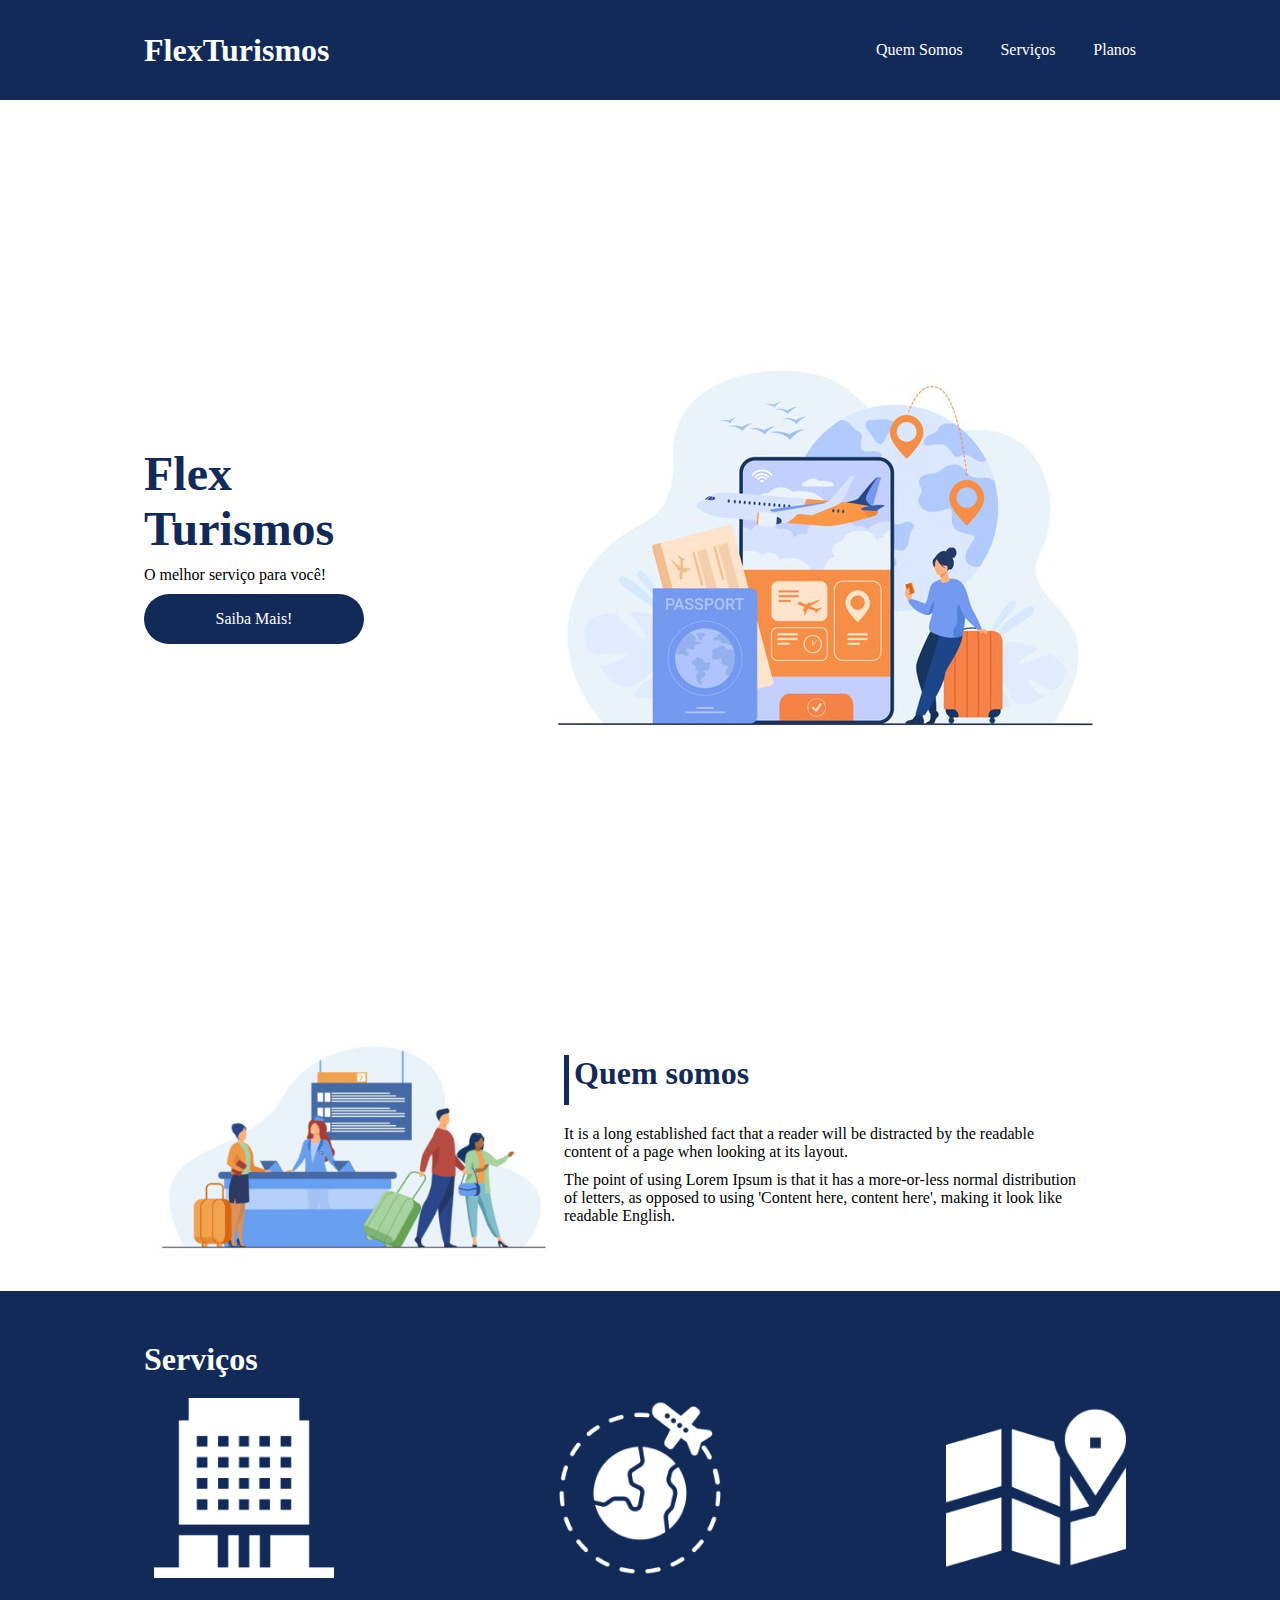
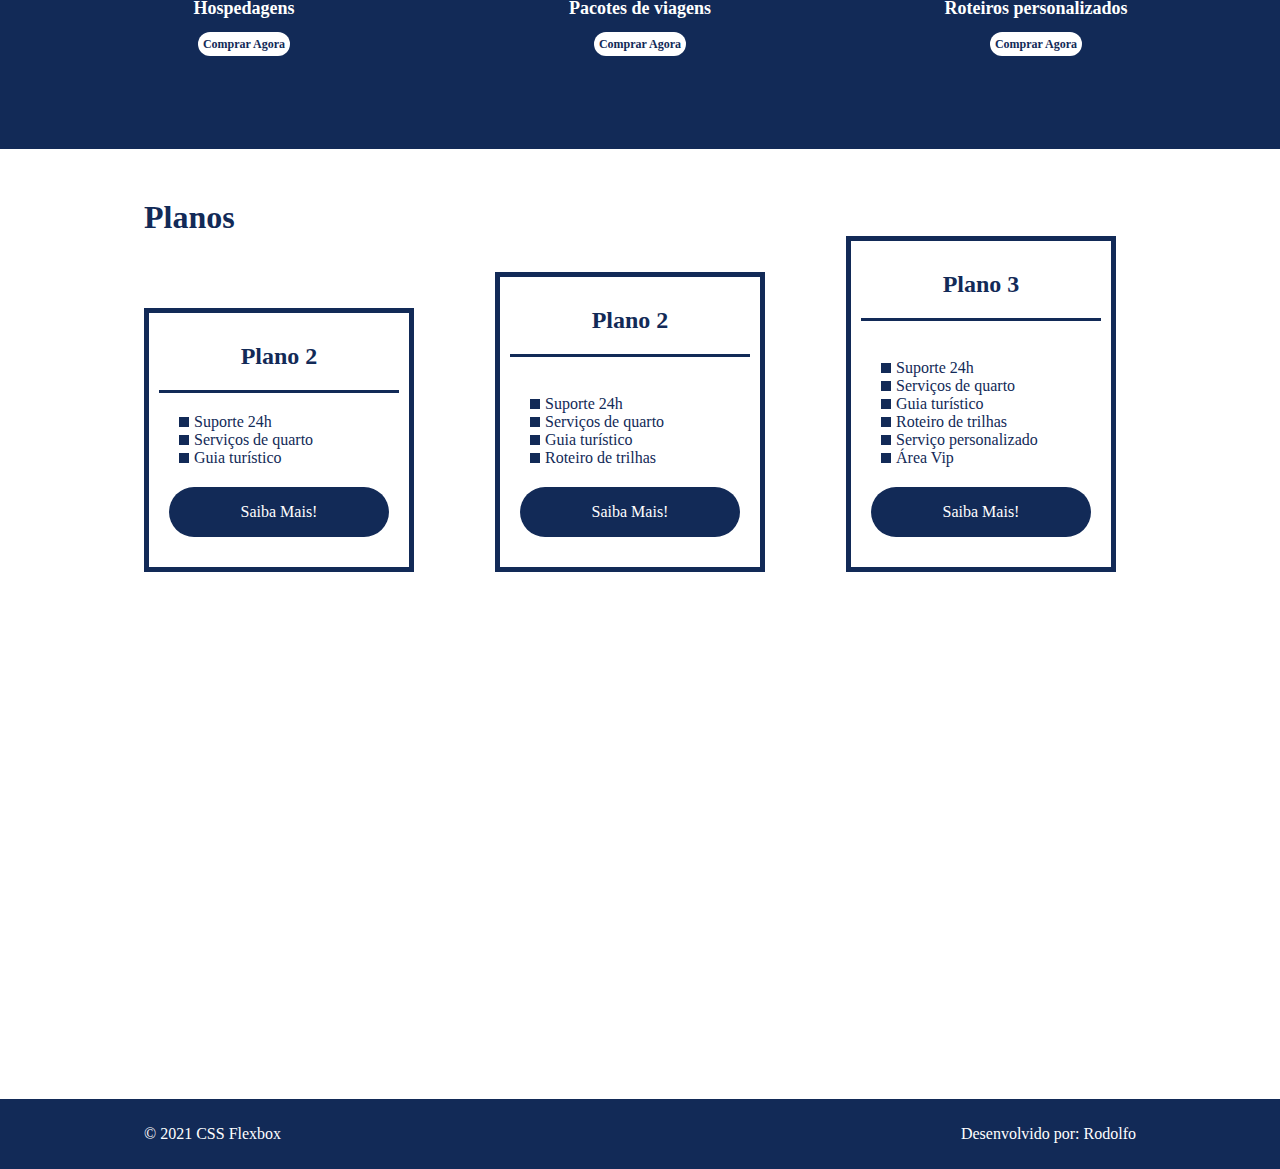
<file: index.html>
<!DOCTYPE html>
<html lang="pt-br">
<head>
    <meta charset="UTF-8">
    <meta name="viewport" content="width=device-width, initial-scale=1.0">
    <title>Flex Turismos</title>
    <link rel="stylesheet" href="./style.css">
</head>
<body>
    <header>
        <div class="flex-container menu">
            <div>
                <h1>FlexTurismos</h1>
            </div>
            <ul class="list-itens">
                <li><a href="#quem-somos">Quem Somos</a></li>
                <li><a href="#servicos">Serviços</a></li>
                <li><a href="#planos">Planos</a></li>
            </ul>
        </div>        
    </header>

    <div class="flex-container apresentacao">
        <div class="texto-apresentacao">
            <h1>Flex <br>Turismos</h1>
            <p>O melhor serviço para você!</p>
            <a class="btn" href="#servicos">Saiba Mais!</a>
        </div>

        <div>
            <div><img src="./images/0-main.png" alt="banner de apresentação"></div>
        </div>
    </div>

    <div class="flex-container" id="quem-somos">
        <div>
            <h2>Quem somos</h2>
            <p>It is a long established fact that a reader will be distracted by the readable content of a page when looking at its layout. </p>
            <p>The point of using Lorem Ipsum is that it has a more-or-less normal distribution of letters, as opposed to using 'Content here, content here', making it look like readable English.</p>
        </div>

        <div>
            <img src="./images/1-quem-somos.png" alt="balcão de atendimento">
        </div>
    </div>

    <div class="container-externo">
        <div class="flex-container" id="servicos">
            <div>
                <h2>Serviços</h2>
            </div>
    
            <div class="list-servicos">
                <div class="item-servico">
                    <div><img src="images/icon-2.png" alt="hospedagens"></div>
                    <p>Hospedagens</p>
                    <a href="./passagens.html">Comprar Agora</a>
                </div>
    
                <div class="item-servico"> 
                   <div><img src="images/icon-1.png" alt="pacote de viagens"></div>
                   <p>Pacotes de viagens</p>
                   <a href="#">Comprar Agora</a>
                </div>
    
                <div class="item-servico">
                    <div><img src="images/icon-3.png" alt="roteiros personalizados"></div>
                    <p>Roteiros personalizados</p>
                    <a href="#">Comprar Agora</a>
                </div>
    
            </div>
        </div>
    </div>    

    <div class="flex-container" id="planos">
        <div><h2>Planos</h2></div>
        <div class="list-planos">
            <div class="item-planos">
                <h3>Plano 2</h3>
                <ul class="flex-container">
                    <li>Suporte 24h</li>
                    <li>Serviços de quarto</li>
                    <li>Guia turístico</li>
                </ul>
                <a class="btn" href="#">Saiba Mais!</a>
            </div>
    
            <div class="item-planos">
                <h3>Plano 2</h3>
                <br>
                <ul class="flex-container">
                    <li>Suporte 24h</li>
                    <li>Serviços de quarto</li>
                    <li>Guia turístico</li>
                    <li>Roteiro de trilhas</li>
                </ul>
                <a class="btn" href="#">Saiba Mais!</a>
            </div>
    
            <div class="item-planos">
                <h3>Plano 3</h3>
                <br>
                <ul class="flex-container">
                    <li>Suporte 24h</li>
                    <li>Serviços de quarto</li>
                    <li>Guia turístico</li>
                    <li>Roteiro de trilhas</li>
                    <li>Serviço personalizado</li>
                    <li>Área Vip</li>
                </ul>
                <a class="btn" href="#">Saiba Mais!</a>
            </div>
        </div>        
    </div>

    <footer>
        <div class="flex-container footer">
            <p>&copy; 2021 CSS Flexbox</p>
            <p>Desenvolvido por: Rodolfo</p>
        </div>        
    </footer>
</body>
</html>
</file>
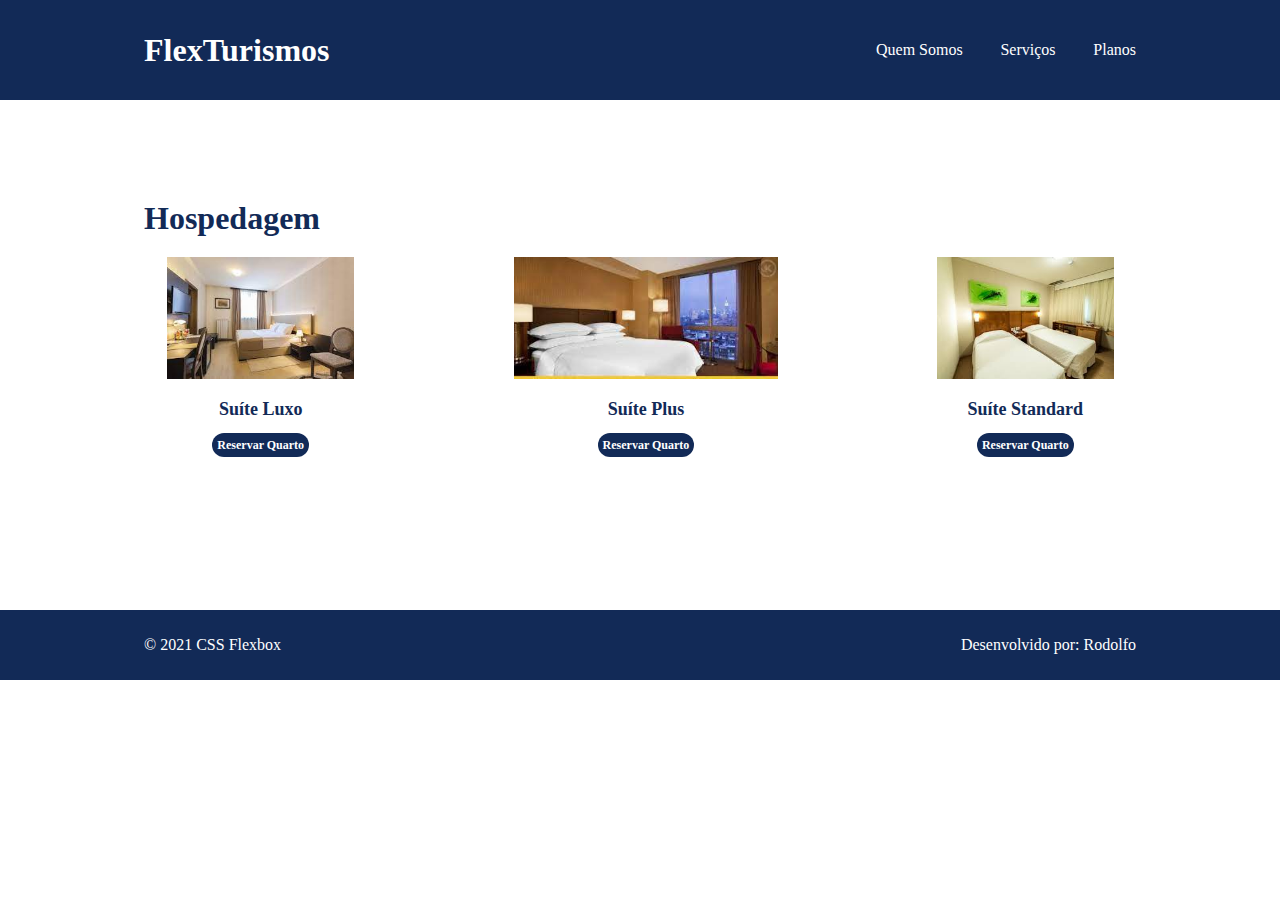
<file: passagens.html>
<!DOCTYPE html>
<html lang="en">
<head>
    <meta charset="UTF-8">
    <meta http-equiv="X-UA-Compatible" content="IE=edge">
    <meta name="viewport" content="width=device-width, initial-scale=1.0">
    <title>Flex Turismo - Hospedagem</title>
    <link rel="stylesheet" href="./style.css">
</head>
<body>
    <header>
        <div class="flex-container menu">
            <div>
                <h1>FlexTurismos</h1>
            </div>
            <ul class="list-itens">
                <li><a href="./index.html#quem-somos">Quem Somos</a></li>
                <li><a href="./index.html#servicos">Serviços</a></li>
                <li><a href="./index.html#planos">Planos</a></li>
            </ul>
        </div>        
    </header>

    <div class="container-hospedagem">
        <div class="flex-container" id="hospedagem">
            <div>
                <h2>Hospedagem</h2>
            </div>
    
            <div class="list-hospedagem">
                <div class="item-hospedagem">
                    <div><img src="images/hotel1.jpg" alt="primeira opção de quarto"></div>
                    <p>Suíte Luxo</p>
                    <a href="#">Reservar Quarto</a>
                </div>
    
                <div class="item-hospedagem"> 
                   <div><img src="images/hotel2.jpg" alt="segunda opção de quarto"></div>
                   <p>Suíte Plus</p>
                   <a href="#">Reservar Quarto</a>
                </div>
    
                <div class="item-hospedagem">
                    <div><img src="images/hotel3.jpg" alt="terceira opção de quarto"></div>
                    <p>Suíte Standard</p>
                    <a href="#">Reservar Quarto</a>
                </div>
    
            </div>
        </div>
    </div>  
    
    <footer>
        <div class="flex-container footer">
            <p>&copy; 2021 CSS Flexbox</p>
            <p>Desenvolvido por: Rodolfo</p>
        </div>        
    </footer>
</body>
</html>
</file>
<file: style.css>
* {
    margin: 0;
    padding: 0;
    font-family: 'Open Sans', 'sans-serif';
}

ul {
    list-style: none;
    margin: 0;
    padding: 0;
}

ul li a {
    text-decoration: none;
}

div img {
    display: block;
    width: 100%;
}

.flex-container {
    display: flex;
    max-width: 992px;
    margin: auto;
    width: 100%;
    min-width: 320px;
}

header {
    background-color: #122a57;
    height: 100px;
    display: flex;
    align-items: center;
    color: #fff ;
}

header .list-itens {
    display: flex;
    max-width: 260px;
    width: 100%;
    justify-content: space-between;
    align-items: center;
}

header .menu {
    justify-content: space-between;
}

.list-itens li a {
    color: #fff;
}

.apresentacao {
    height: 100vh;
    align-items: center;
    justify-content: space-between;
}

.apresentacao .texto-apresentacao {
    min-height: 200px;
}

.texto-apresentacao h1 {
    color: #122a57;
    font-size: 48px;
    margin-bottom: 10px;
}

.btn {
    background-color: #122a57;
    color: white;
    text-align: center;
    border-radius: 30px;
    width: 220px;
    height: 50px;
    display: block;
    text-decoration: none;
    line-height: 50px;
    margin-top: 10px;
    margin-bottom: 10px;
}

#quem-somos {
    flex-direction: row-reverse;
    align-items: center;
    justify-content: space-between;
}

#quem-somos h2 {
    font-size: 32px;
    color: #122a57;
    display: flex;
    margin-bottom: 20px;
}

#quem-somos h2::before {
    content: "";
    height: 50px;
    width: 5px;
    margin-right: 5px;
    background-color: #122a57;
    position: relative;
}

#quem-somos p {
    margin-bottom: 10px;
    width: 90%;
}

#quem-somos img {
    min-width: 420px;
}

.container-externo {
    background-color: #122a57;
    width: 100%;
}

#servicos {
    flex-direction: column;
    padding-top: 50px;
    padding-bottom: 80px;
}

#servicos h2 {
    color: white;
    font-size: 32px;
    margin-bottom: 20px;
}

.list-servicos {
    display: flex;
    justify-content: space-between;
}

.list-servicos .item-servico {
    text-align: center;
}

.item-servico p {
    margin-top: 20px;
    color: white;
    font-weight: 700;
    font-size: 18px;
}

.item-servico a {
    background-color: white;
    color: #122a57;
    border-radius: 30px;
    width: 220px;
    height: 50px;
    text-decoration: none;
    line-height: 50px;  
    text-align: center;  
    margin-top: 20px;
    padding: 5px 5px;
    font-size: 12px;
    font-weight: 700;
}

.item-servico img {
    width: 90%;
    margin: auto;
}

#planos {
    flex-direction: column;
    min-height: 100vh;
    padding-top: 50px   ;
}

#planos h2 {
    font-size: 32px;
    color: #122a57;
}

.list-planos {
    display: flex;
    align-items: flex-end;
    justify-content: space-between;
}

.item-planos {
    flex: 1;
    border: 5px solid #122a57;
    margin-right: 20px;
    padding: 10px;
    max-width: 240px;
}

.item-planos h3 {
    color: #122a57;
    font-size: 24px;
    display: flex;
    flex-direction: column;
    text-align: center;
    margin-top: 20px;
}

.item-planos h3::after {
    content: "";
    height: 3px;
    width: 100%;
    margin-top: 20px;
    margin-bottom: 10px;
    background-color: #122a57;
    position: relative;
}

.list-planos ul {
    flex-direction: column;
    margin-bottom: 10px;
}

.item-planos .btn {
    margin: auto;
    margin-bottom: 20px;
}

.item-planos ul {
    display: flex;
    flex-direction: column;
    align-items: baseline;
    color: #122a57;
    padding: 10px 20px;
    margin-bottom: 10px;
}

.item-planos ul li {
    display: flex;
    flex-wrap: nowrap;
    align-items: center;
}

.item-planos ul li::before {
    content: "";
    width: 10px;
    height: 10px;
    background-color: #122a57;
    margin-right: 5px;
}

.container-hospedagem {
    background-color: white;
    width: 100%;
}

#hospedagem {
    flex-direction: column;
    padding-top: 100px;
    padding-bottom: 140px;
}

#hospedagem h2 {
    color: #122a57;
    font-size: 32px;
    margin-bottom: 20px;
}

.list-hospedagem {
    display: flex;
    justify-content: space-between;
}

.list-hospedagem .item-hospedagem {
    text-align: center;
}

.item-hospedagem p {
    margin-top: 20px;
    color: #122a57;
    font-weight: 700;
    font-size: 18px;
}

.item-hospedagem a {
    background-color: #122a57;
    color: #fff;
    border-radius: 30px;
    width: 220px;
    height: 50px;
    text-decoration: none;
    line-height: 50px;  
    text-align: center;  
    margin-top: 20px;
    padding: 5px 5px;
    font-size: 12px;
    font-weight: 700;
}

.item-hospedagem img {
    width: 80%;
    max-height: 152px;
    margin: auto;    
}

footer {
    background-color: #122a57;
    height: 70px;
    display: flex;
    align-items: center;
}

footer .footer {
    justify-content: space-between;
    color: white;
}

/*mobile*/

@media(max-width: 992px) {
    .flex-container {
        flex-direction: column;
    }¨

    .apresentacao {
        flex-direction: column-reverse;
    }

    .apresentacao .texto-apresentacao {
        width: 100%;
    }

    #quem-somos {
        flex-direction: column-reverse;
    }

    #quem-somos img {
        min-width: 320px;
        margin: auto;
    }

    .list-servicos {
        flex-direction: column;
    }

    .item-servico img {
        width: 50%;
        margin: auto;
    }

    .list-planos {
        flex-direction: column;
        align-items: flex-start;
        margin-bottom: 20px;
    }

    .list-planos .item-planos {
        max-width: 90%;
        margin: auto;
        width: 100%;
        margin-bottom: 20px;
        
    }
}
</file>
